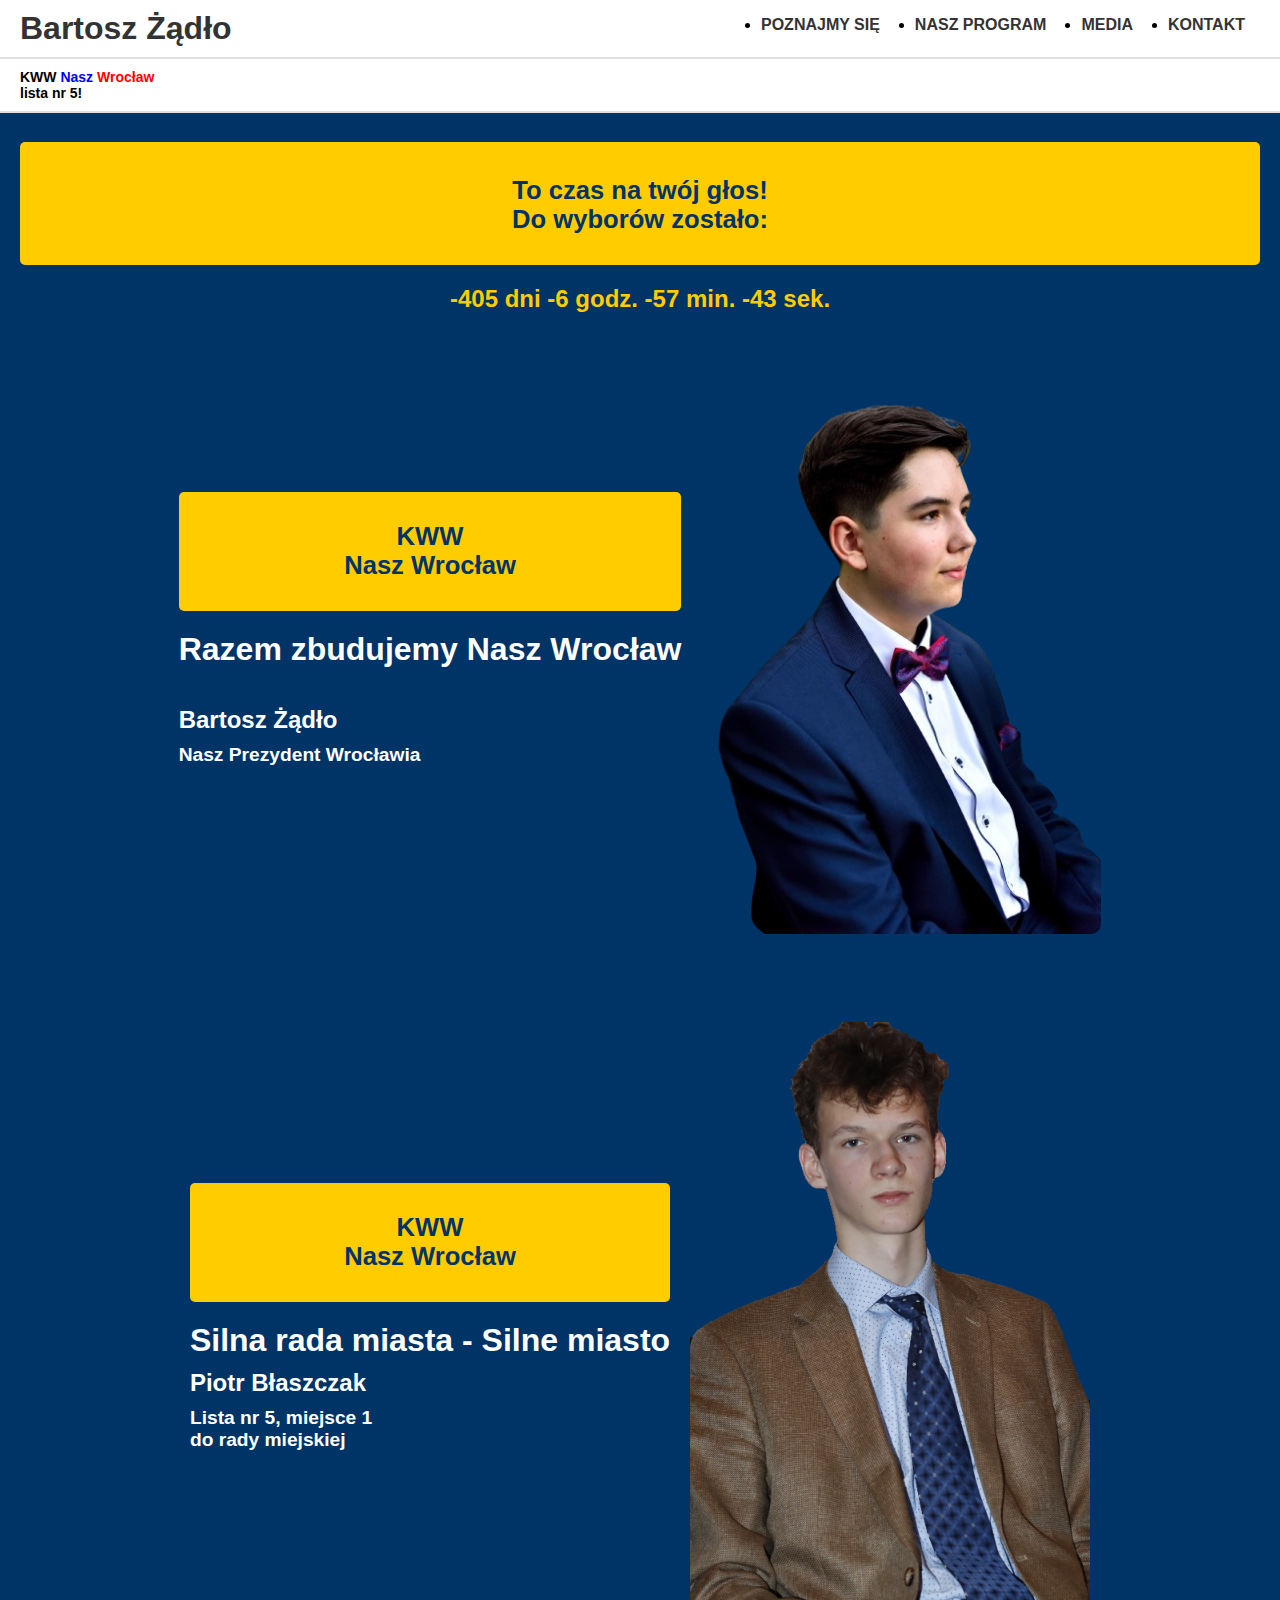
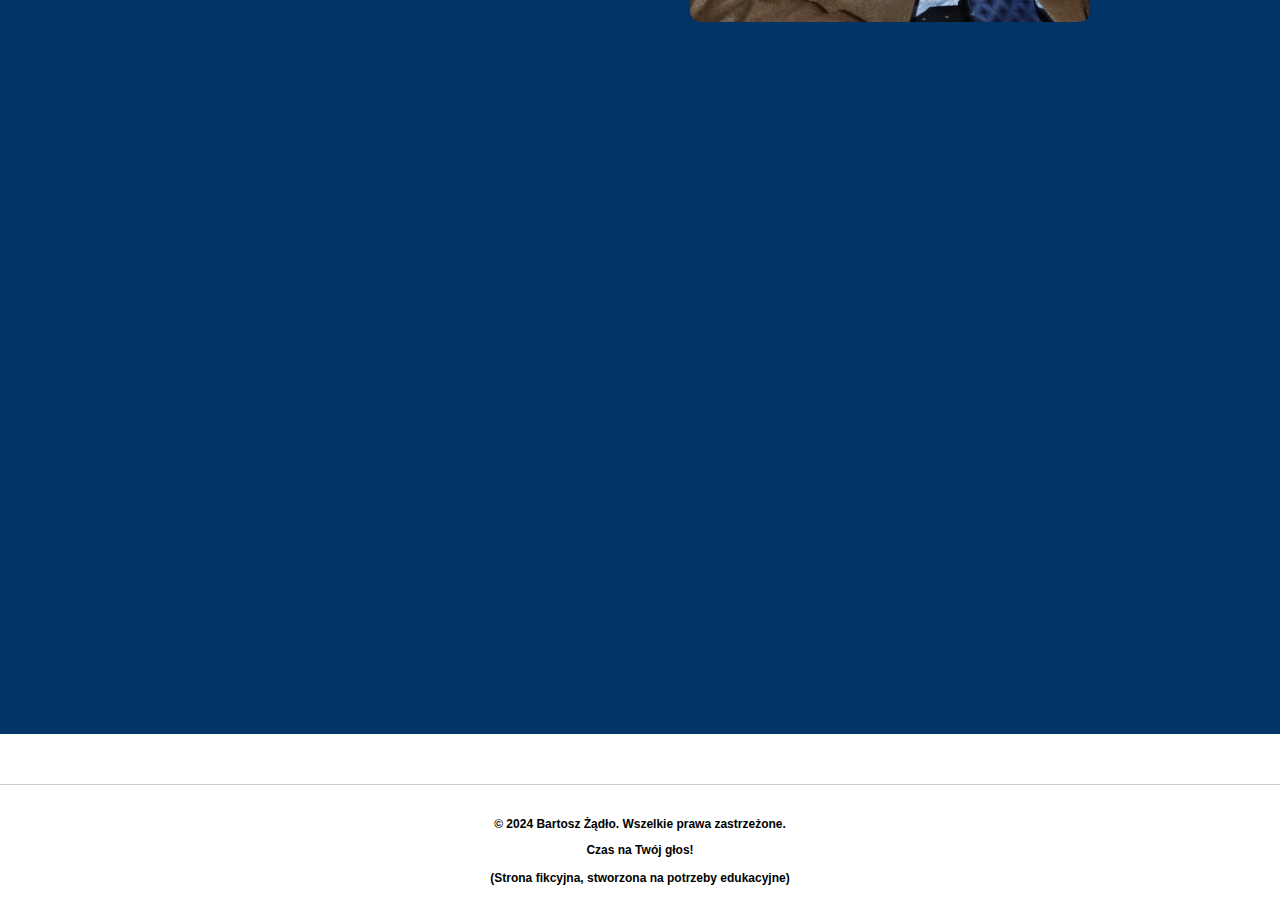
<file: index.html>
<!DOCTYPE html>
<!DOCTYPE html>
<html lang="pl">
<head>
    <meta charset="UTF-8">
    <meta name="viewport" content="width=device-width, initial-scale=1.0">
    <title>KWW Nasz Wrocław - Bartosz Żądło</title>
    <link rel="stylesheet" href="styles.css">
    <style>
        /* Dodatkowe style */
        .sub-heading {
            font-size: 14px;
            color: black;
            font-weight: bold; /* Pogrubienie */
            font-family: Arial, sans-serif; /* Ten sam font co inne */
            text-align: left; /* Wyrównanie do lewej */
        }

        .sub-heading span {
            color: blue; /* Kolorowanie "nasz" na niebiesko */
        }

        .sub-heading span:nth-child(2) {
            color: red; /* Kolorowanie "wrocław" na czerwono */
        }

       /* Styl dla stopki */
        .footer {
            text-align: center;
            margin-top: 50px;
            padding-top: 20px;
            border-top: 1px solid #ccc;
            font-size: 12px; /* Zmniejszenie rozmiaru napisu */
        }

        /* Styl dla zegara */
        .countdown {
            text-align: center;
            font-size: 24px; /* Zwiększenie rozmiaru zegara */
            font-weight: bold;
            margin-top: 20px;
        }

       
        }

        /* Nowy styl dla sekcji logo */
        .logo-section {
            display: flex;
            justify-content: flex-start; /* Wyrównanie do lewej */
            align-items: left;
            background-color: #fff;
            padding: 10px 20px; /* Dodanie paddingu */
            border-bottom: 2px solid #e0e0e0;
        }

        .logo-section p {
            margin: 0;
        }

        /* Zmniejszenie niebieskiego paska */
        .hero {
            background-color: #003366;
            color: #ffcc00;
            padding: 1px 20px; /* Zmniejszenie paddingu */
            text-align: center;
        }
    </style>
</head>
<body>
    <header>
        <h1><a href="index.html">Bartosz Żądło</a></h1>
        <nav>
            <ul>
                <li><a href="poznajmy-sie.html">POZNAJMY SIĘ</a></li>
             
                
                <li><a href="moj-program.html">NASZ PROGRAM</a></li>
                <li><a href="media.html">MEDIA</a></li>
                <li><a href="kontakt.html">KONTAKT</a></li>
            </ul>
        </nav>
    </header>
    <section class="logo-section">
        <p class="sub-heading">KWW <span>Nasz</span> <span>Wrocław</span> <br> lista nr 5!</p> <!-- Przeniesiony napis -->
    </section>
    <section class="hero">
        <p class="time-for-your-vote"> <p style="font-size: 28px"> <div class="party-logo"> <br> <strong>To czas na twój głos! <br> Do wyborów zostało: </strong> </p> </div> <!-- Przeniesiono napis "Czas na twój głos" -->
        <div class="countdown" id="countdown"></div> <!-- Przeniesiono zegar -->
    </section>
 
     

    <div class="banner">
        <div class="banner-content">
            <div class="text-content">
                <div class="party-logo">
                    <p>KWW <br> Nasz Wrocław</p>
                </div>
                <h1>Razem zbudujemy Nasz Wrocław</h1> <br>
                <h2>Bartosz Żądło</h2>
                <h3>Nasz Prezydent Wrocławia</h3>
            </div>
            <img src="ja15.png" alt="Bartosz Żądło" class="candidate-image">
        </div>

    <div class="banner">
        <div class="banner-content">
            <div class="text-content">
                <div class="party-logo">
                    <p>KWW<br>Nasz Wrocław</p>
                </div>
                <h1>Silna rada miasta - Silne miasto</h1>
                <h2>Piotr Błaszczak</h2>
                <h3>Lista nr 5, miejsce 1 <br> do rady miejskiej</h3>
            </div>
            <img src="piotr1.png" alt="piotrek" class="candidate-image">
        </div>
 <center> <iframe width="900" height="600" src="https://www.youtube.com/embed/hjpA2d6MG_E?si=1gkuvChxUgVocHGV" title="YouTube video player" frameborder="0" allow="accelerometer; autoplay; clipboard-write; encrypted-media; gyroscope; picture-in-picture; web-share" referrerpolicy="strict-origin-when-cross-origin" allowfullscreen></iframe>
        </div>
    </div>
    </div>
	


 	 <footer class="footer">
        <p>&copy; 2024 Bartosz Żądło. Wszelkie prawa zastrzeżone.</p>
        <p class="time-for-your-vote">Czas na Twój głos! <br> <br> (Strona fikcyjna, stworzona na potrzeby edukacyjne)</p>
    </footer>
	
    <script>
        document.addEventListener("DOMContentLoaded", function() {
            // Dodaj klasę fade-in po załadowaniu strony
            document.body.classList.add("fade-in");

            const links = document.querySelectorAll("nav a, header h1 a");

            links.forEach(link => {
                link.addEventListener("click", function(e) {
                    e.preventDefault();
                    const target = this.getAttribute("href");

                    document.body.classList.remove("fade-in");
                    document.body.classList.add("fade-out");

                    setTimeout(() => {
                        window.location.href = target;
                    }, 1000);  // 1 second transition
                });
            });

            // Zegar odliczający czas do 15 czerwca
            const countdownElement = document.getElementById("countdown");
            const electionDate = new Date("2025-06-15T00:00:00").getTime();

            const updateCountdown = () => {
                const now = new Date().getTime();
                const distance = electionDate - now;

                const days = Math.floor(distance / (1000 * 60 * 60 * 24));
                const hours = Math.floor((distance % (1000 * 60 * 60 * 24)) / (1000 * 60 * 60));
                const minutes = Math.floor((distance % (1000 * 60 * 60)) / (1000 * 60));
                const seconds = Math.floor((distance % (1000 * 60)) / 1000);

                countdownElement.innerHTML = `${days} dni ${hours} godz. ${minutes} min. ${seconds} sek.`;

                if (distance < 0) {
                    clearInterval(interval);
                    countdownElement.innerHTML = "Czas na twój głos.";
                }
            };

            updateCountdown(); // Wywołanie funkcji od razu
            const interval = setInterval(updateCountdown, 1000);
        });
    </script>
</body>
</html>
</file>
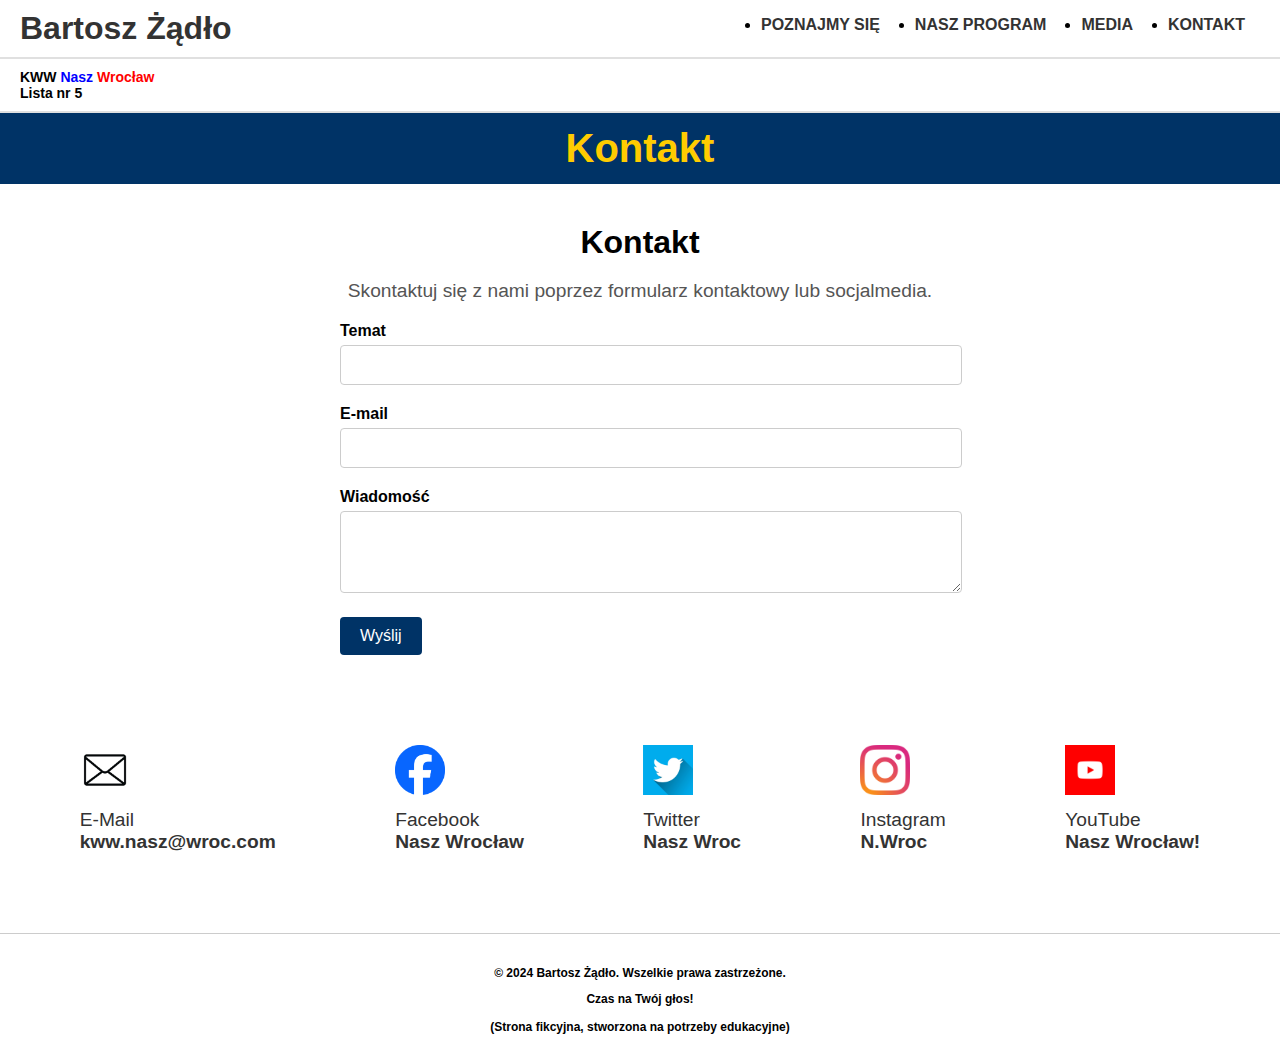
<file: kontakt.html>
<!DOCTYPE html>
<html lang="pl">
<head>
    <meta charset="UTF-8">
    <meta name="viewport" content="width=device-width, initial-scale=1.0">
    <title>Kontakt - Bartosz Żądło</title>
    <link rel="stylesheet" href="styles.css">
	<style>
	        /* Dodatkowe style */
        .sub-heading {
            font-size: 14px;
            color: black;
            font-weight: bold; /* Pogrubienie */
            font-family: Arial, sans-serif; /* Ten sam font co inne */
            text-align: left; /* Wyrównanie do lewej */
        }
        .sub-heading span {
            color: blue; /* Kolorowanie "nasz" na niebiesko */
        }

        .sub-heading span:nth-child(2) {
            color: red; /* Kolorowanie "wrocław" na czerwono */
        }
		
		 /* Styl dla stopki */
        .footer {
            text-align: center;
            margin-top: 50px;
            padding-top: 20px;
            border-top: 1px solid #ccc;
            font-size: 12px; /* Zmniejszenie rozmiaru napisu */
        }
		
		
		</style>
</head>
<body>
    <header>
        <h1><a href="index.html">Bartosz Żądło</a></h1>
        <nav>
            <ul>
                <li><a href="poznajmy-sie.html">POZNAJMY SIĘ</a></li>
              
                <li><a href="moj-program.html">NASZ PROGRAM</a></li>
                <li><a href="media.html">MEDIA</a></li>
                <li><a href="kontakt.html">KONTAKT</a></li>
            </ul>
        </nav>
    </header>
	<section class="logo-section">
        <p class="sub-heading"> KWW <span>Nasz</span> <span>Wrocław</span> <br> Lista nr 5</p>  <!-- Przeniesiony napis -->
    </section>
    <section class="hero">
        <h2>Kontakt</h2>
    </section>
    <section class="content">
        <h2>Kontakt</h2>
        <p>Skontaktuj się z nami poprzez formularz kontaktowy lub socjalmedia.</p>
        <form>
            <label for="subject">Temat</label>
            <input type="text" id="subject" name="subject" required>
            
            <label for="email">E-mail</label>
            <input type="email" id="email" name="email" required>
            
            <label for="message">Wiadomość</label>
            <textarea id="message" name="message" rows="4" required></textarea>
            
            <button type="submit">Wyślij</button>
        </form>
    </section>

  <div class="social-links">

            <div class="social-item">
                <a href="">
                    <img src="icons/email.png" alt="E-Mail Icon">
                    <p>E-Mail <br>  <strong> kww.nasz@wroc.com </strong></p>
                </a>
            </div>
            <div class="social-item">
                <a href="https://www.facebook.com" target="_blank">
                    <img src="icons/facebook.png" alt="Facebook Icon">
                    <p>Facebook <br> <strong> Nasz Wrocław </strong></p>
                </a>
            </div>
            <div class="social-item">
                <a href="https://twitter.com" target="_blank">
                    <img src="icons/twitter.png" alt="Twitter Icon">
                    <p>Twitter <br> <strong> Nasz Wroc </strong> </p>
                </a>
            </div>
            <div class="social-item">
                <a href="https://instagram.com" target="_blank">
                    <img src="icons/instagram.png" alt="Instagram Icon">
                    <p>Instagram <br> <strong> N.Wroc </strong> </p>
                </a>
            </div>
            <div class="social-item">
                <a href="https://www.youtube.com/channel/UCfsQt8oLs2sFSQKI7B8b0OQ" target="_blank">
                    <img src="icons/youtube.png" alt="YouTube Icon">
                    <p>YouTube <br> <strong> Nasz Wrocław! </strong> </p>
                </a>
            </div>
        </div>
    </section>
	
    	 <footer class="footer">
        <p>&copy; 2024 Bartosz Żądło. Wszelkie prawa zastrzeżone.</p>
        <p class="time-for-your-vote">Czas na Twój głos! <br> <br> (Strona fikcyjna, stworzona na potrzeby edukacyjne)</p>
    </footer>

    <script>
        document.addEventListener("DOMContentLoaded", function() {
            // Dodaj klasę fade-in po załadowaniu strony
            document.body.classList.add("fade-in");

            const links = document.querySelectorAll("nav a, header h1 a");

            links.forEach(link => {
                link.addEventListener("click", function(e) {
                    e.preventDefault();
                    const target = this.getAttribute("href");

                    document.body.classList.remove("fade-in");
                    document.body.classList.add("fade-out");

                    setTimeout(() => {
                        window.location.href = target;
                    }, 1000);  // 1 second transition
                });
            });
        });
    </script>
</body>
</html>
</file>
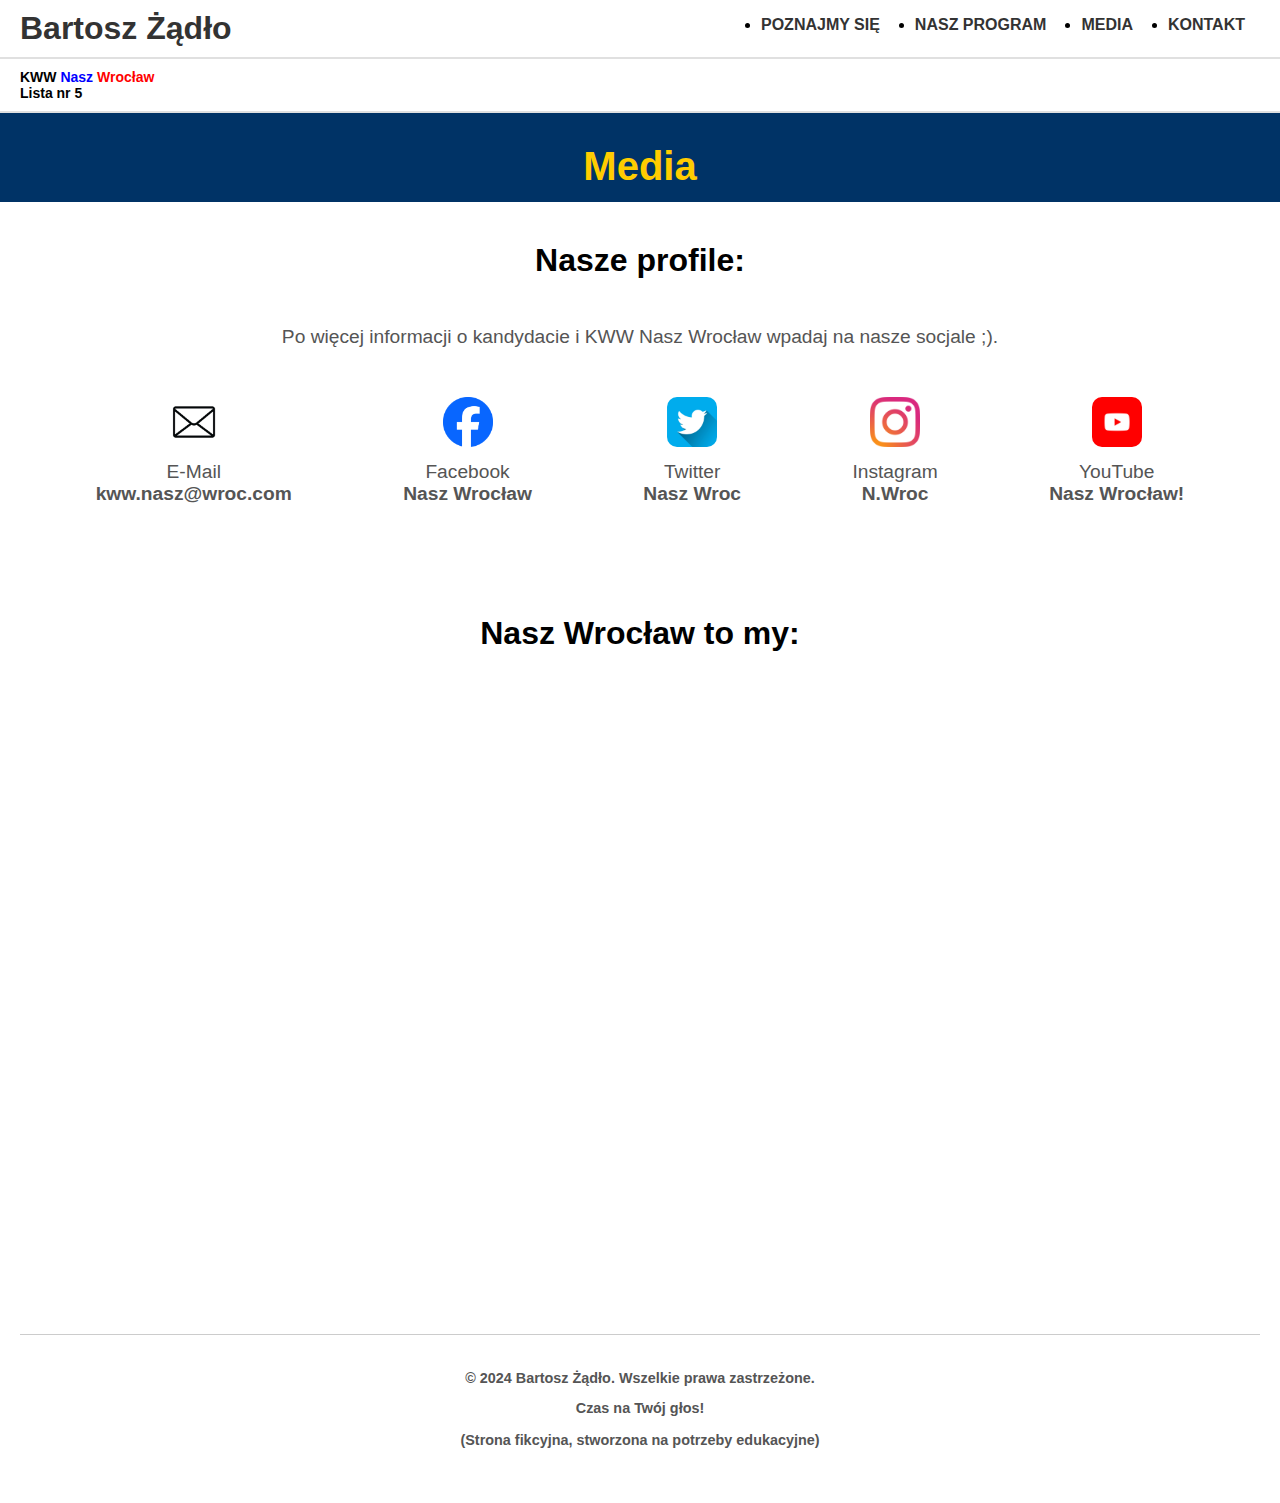
<file: media.html>
<!DOCTYPE html>
<html lang="pl">
<head>
    <meta charset="UTF-8">
    <meta name="viewport" content="width=device-width, initial-scale=1.0">
    <title>Media - Bartosz Żądło</title>
    <link rel="stylesheet" href="styles.css">
	<style>
	        /* Dodatkowe style */
        .sub-heading {
            font-size: 14px;
            color: black;
            font-weight: bold; /* Pogrubienie */
            font-family: Arial, sans-serif; /* Ten sam font co inne */
            text-align: left; /* Wyrównanie do lewej */
        }
        .sub-heading span {
            color: blue; /* Kolorowanie "nasz" na niebiesko */
        }

        .sub-heading span:nth-child(2) {
            color: red; /* Kolorowanie "wrocław" na czerwono */
        }
		
		 /* Styl dla stopki */
        .footer {
            text-align: center;
            margin-top: 50px;
            padding-top: 20px;
            border-top: 1px solid #ccc;
            font-size: 12px; /* Zmniejszenie rozmiaru napisu */
        }
		
		</style>
</head>
<body>
    <header>
        <h1><a href="index.html">Bartosz Żądło</a></h1>
        <nav>
            <ul>
                <li><a href="poznajmy-sie.html">POZNAJMY SIĘ</a></li>
               
                <li><a href="moj-program.html">NASZ PROGRAM</a></li>
                <li><a href="media.html">MEDIA</a></li>
                <li><a href="kontakt.html">KONTAKT</a></li>
            </ul>
        </nav>
    </header>
	<section class="logo-section">
        <p class="sub-heading"> KWW <span>Nasz</span> <span>Wrocław</span> <br> Lista nr 5</p>  <!-- Przeniesiony napis -->
    </section>
    <section class="hero"> <br>
        <h2>Media</h2>
    </section>
    <section class="content">
        <h2>Nasze profile:</h2> <br>
        <p>Po więcej informacji o kandydacie i KWW Nasz Wrocław wpadaj na nasze socjale ;).</p>
        <div class="social-links">

            <div class="social-item">
                <a href="">
                    <img src="icons/email.png" alt="E-Mail Icon">
                    <p>E-Mail <br>  <strong> kww.nasz@wroc.com </strong></p>
                </a>
            </div>
            <div class="social-item">
                <a href="https://www.facebook.com" target="_blank">
                    <img src="icons/facebook.png" alt="Facebook Icon">
                    <p>Facebook <br> <strong> Nasz Wrocław </strong></p>
                </a>
            </div>
            <div class="social-item">
                <a href="https://twitter.com" target="_blank">
                    <img src="icons/twitter.png" alt="Twitter Icon">
                    <p>Twitter <br> <strong> Nasz Wroc </strong> </p>
                </a>
            </div>
            <div class="social-item">
                <a href="https://instagram.com" target="_blank">
                    <img src="icons/instagram.png" alt="Instagram Icon">
                    <p>Instagram <br> <strong> N.Wroc </strong> </p>
                </a>
            </div>
            <div class="social-item">
                <a href="https://www.youtube.com/channel/UCfsQt8oLs2sFSQKI7B8b0OQ" target="_blank">
                    <img src="icons/youtube.png" alt="YouTube Icon">
                    <p>YouTube <br> <strong> Nasz Wrocław! </strong> </p>
                </a>
            </div>
        </div>
    </section>
    <section class="content">
        <h2><strong> Nasz Wrocław to my: </strong> </h2> <br>
<center> <iframe width="900" height="600" src="https://www.youtube.com/embed/hjpA2d6MG_E?si=1gkuvChxUgVocHGV" title="YouTube video player" frameborder="0" allow="accelerometer; autoplay; clipboard-write; encrypted-media; gyroscope; picture-in-picture; web-share" referrerpolicy="strict-origin-when-cross-origin" allowfullscreen></iframe>


	 <footer class="footer">
        <p>&copy; 2024 Bartosz Żądło. Wszelkie prawa zastrzeżone.</p>
        <p class="time-for-your-vote">Czas na Twój głos! <br> <br> (Strona fikcyjna, stworzona na potrzeby edukacyjne)</p>
    </footer>

    <script>
        document.addEventListener("DOMContentLoaded", function() {
            // Dodaj klasę fade-in po załadowaniu strony
            document.body.classList.add("fade-in");

            const links = document.querySelectorAll("nav a, header h1 a");

            links.forEach(link => {
                link.addEventListener("click", function(e) {
                    e.preventDefault();
                    const target = this.getAttribute("href");

                    document.body.classList.remove("fade-in");
                    document.body.classList.add("fade-out");

                    setTimeout(() => {
                        window.location.href = target;
                    }, 1000);  // 1 second transition
                });
            });
        });
    </script>
</body>
</html>
</file>
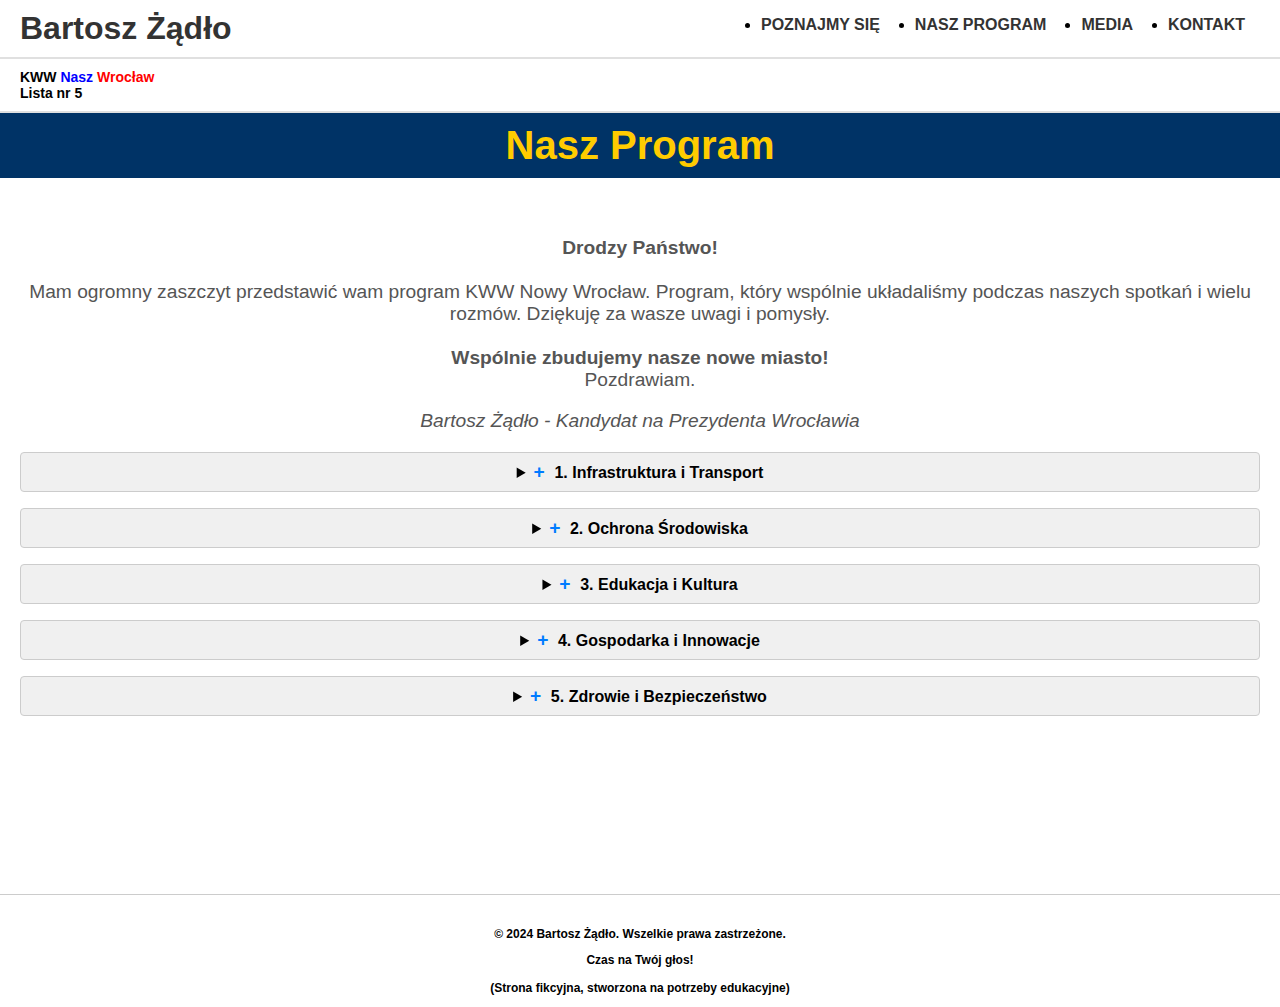
<file: moj-program.html>
<!DOCTYPE html>
<html lang="pl">
<head>
    <meta charset="UTF-8">
    <meta name="viewport" content="width=device-width, initial-scale=1.0">
    <title>Mój Program - Bartosz Żądło</title>
    <link rel="stylesheet" href="styles.css">
    <style>
        /* Dodatkowe style */
        .sub-heading {
            font-size: 14px;
            color: black;
            font-weight: bold; /* Pogrubienie */
            font-family: Arial, sans-serif; /* Ten sam font co inne */
            text-align: left; /* Wyrównanie do lewej */
        }

        .sub-heading span {
            color: blue; /* Kolorowanie "nasz" na niebiesko */
        }

        .sub-heading span:nth-child(2) {
            color: red; /* Kolorowanie "wrocław" na czerwono */
        }

        /* Styl dla stopki */
        .footer {
            text-align: center;
            margin-top: 50px;
            padding-top: 20px;
            border-top: 1px solid #ccc;
            font-size: 12px; /* Zmniejszenie rozmiaru napisu */
        }

      
        }

        /* Nowy styl dla sekcji logo */
        .logo-section {
            display: flex;
            justify-content: flex-start; /* Wyrównanie do lewej */
            align-items: left;
            background-color: #fff;
            padding: 10px 20px; /* Dodanie paddingu */
            border-bottom: 2px solid #e0e0e0;
        }

        .logo-section p {
            margin: 0;
        }

        /* Zmniejszenie niebieskiego paska */
        .hero {
            background-color: #003366;
            color: #ffcc00;
            padding: 10px 20px; /* Zmniejszenie paddingu */
            text-align: center;
        }

        /* Styl dla napisu w czerwonej ramce */
        .highlight-text {
            font-weight: bold;
            color: #33cc33; /* Kolor taki sam jak w zielonej ramce */
        }

        /* Styl dla podpisu */
        .signature {
            font-style: italic;
        }
    </style>
</head>
<body>
    <header>
        <h1><a href="index.html">Bartosz Żądło</a></h1>
        <nav>
            <ul>
                <li><a href="poznajmy-sie.html">POZNAJMY SIĘ</a></li>
              
                <li><a href="moj-program.html">NASZ PROGRAM</a></li>
                <li><a href="media.html">MEDIA</a></li>
                <li><a href="kontakt.html">KONTAKT</a></li>
            </ul>
        </nav>
    </header>
    <section class="logo-section">
        <p class="sub-heading">KWW <span>Nasz</span> <span>Wrocław</span> <br> Lista nr 5</p> <!-- Przeniesiony napis -->
    </section>
    <section class="hero">
        <h2>Nasz Program</h2>
    </section>
    <section class="content">
       <strong>  <p><span class="content">Drodzy Państwo!</span> <br> </strong>
        </br>
        Mam ogromny zaszczyt przedstawić wam program KWW Nowy Wrocław. Program, który wspólnie układaliśmy podczas naszych spotkań i wielu rozmów. Dziękuję za wasze uwagi i pomysły.<br> <strong> <br> Wspólnie zbudujemy nasze nowe miasto! </strong> <br> Pozdrawiam.</p>
        <p class="signature">Bartosz Żądło - Kandydat na Prezydenta Wrocławia</p>
        <details>
            <summary>1. Infrastruktura i Transport</summary>
            <div class="goal">Cel: Modernizacja infrastruktury miejskiej i usprawnienie transportu publicznego.</div>
            <ul>
                <li>Rozbudowa sieci tramwajowej: Zwiększenie liczby linii tramwajowych, szczególnie na obrzeżach miasta, aby zapewnić lepszy dostęp do centrum.</li>
                <li>Zintegrowany system transportowy: Wprowadzenie jednego biletu na wszystkie środki transportu miejskiego, w tym rowery miejskie i wypożyczalnie samochodów elektrycznych.</li>
                <li>Budowa nowych dróg i remont istniejących: Poprawa stanu dróg, budowa obwodnic i modernizacja głównych arterii komunikacyjnych.</li>
                <li>Inteligentne systemy zarządzania ruchem: Wprowadzenie inteligentnych sygnalizacji świetlnych oraz systemów informacyjnych dla kierowców i pasażerów.</li>
            </ul>
        </details>
        <details>
            <summary>2. Ochrona Środowiska</summary>
            <div class="goal">Cel: Wrocław jako zielone i ekologiczne miasto.</div>
            <ul>
                <li>Rozwój terenów zielonych: Zwiększenie liczby parków i skwerów oraz rewitalizacja istniejących.</li>
                <li>Programy edukacyjne: Kampanie promujące segregację odpadów, oszczędzanie wody i energii.</li>
                <li>Walka ze smogiem: Wsparcie dla wymiany pieców na ekologiczne, rozwój sieci ciepłowniczej oraz promocja transportu publicznego i rowerowego.</li>
                <li>Odnawialne źródła energii: Instalacja paneli fotowoltaicznych na budynkach publicznych i zachęty dla mieszkańców do korzystania z odnawialnych źródeł energii.</li>
            </ul>
        </details>
        <details>
            <summary>3. Edukacja i Kultura</summary>
            <div class="goal">Cel: Wysoka jakość edukacji oraz rozwój kulturalny mieszkańców.</div>
            <ul>
                <li>Nowoczesne szkoły i przedszkola: Budowa nowych placówek edukacyjnych, modernizacja istniejących oraz wyposażenie ich w nowoczesny sprzęt.</li>
                <li>Wsparcie dla nauczycieli: Podwyżki wynagrodzeń, programy szkoleniowe i granty na innowacyjne projekty edukacyjne.</li>
                <li>Rozwój instytucji kulturalnych: Wsparcie dla teatrów, muzeów i galerii sztuki oraz organizacja festiwali i wydarzeń kulturalnych.</li>
                <li>Promocja lokalnej kultury: Zachęty dla twórców lokalnych oraz promocja wrocławskich artystów na arenie krajowej i międzynarodowej.</li>
				<li>Porządek architektoniczny: Przywrócenie urzędu architekta miejskiego. Stworzenie planu zagospodarowania przestrzeni w mieście. KONIEC Z PATODEWELOPERKĄ!
            </ul>
        </details>
        <details>
            <summary>4. Gospodarka i Innowacje</summary>
            <div class="goal">Cel: Wzrost gospodarczy i rozwój technologiczny miasta.</div>
            <ul>
                <li>Wsparcie dla przedsiębiorców: Ulgi podatkowe dla nowych firm, wsparcie dla startupów i programy mentorowania.</li>
                <li>Centra innowacji: Tworzenie centrów technologicznych i inkubatorów przedsiębiorczości.</li>
                <li>Rozwój infrastruktury IT: Modernizacja sieci internetowej, wprowadzenie szybkiego Internetu w całym mieście.</li>
                <li>Zachęty dla inwestorów: Uproszczenie procedur administracyjnych i tworzenie przyjaznego klimatu inwestycyjnego.</li>
            </ul>
        </details>
        <details>
            <summary>5. Zdrowie i Bezpieczeństwo</summary>
            <div class="goal">Cel: Zdrowi i bezpieczni mieszkańcy.</div>
            <ul>
                <li>Rozbudowa infrastruktury zdrowotnej: Budowa nowych przychodni, modernizacja szpitali i zakup nowoczesnego sprzętu medycznego.</li>
                <li>Programy profilaktyczne: Kampanie zdrowotne, promowanie zdrowego stylu życia i regularnych badań profilaktycznych.</li>
                <li>Bezpieczeństwo publiczne: Wzmocnienie straży miejskiej, rozbudowa monitoringu miejskiego oraz programy edukacyjne dla dzieci i młodzieży dotyczące bezpieczeństwa.</li>
            </ul>
        </details>
    </section>
    <br>
    </br>
    <br>
    </br>


   	 <footer class="footer">
        <p>&copy; 2024 Bartosz Żądło. Wszelkie prawa zastrzeżone.</p>
        <p class="time-for-your-vote">Czas na Twój głos! <br> <br> (Strona fikcyjna, stworzona na potrzeby edukacyjne)</p>
    </footer>
	
	<script>
	 document.addEventListener("DOMContentLoaded", function() {
            // Dodaj klasę fade-in po załadowaniu strony
            document.body.classList.add("fade-in");

            const links = document.querySelectorAll("nav a, header h1 a");

            links.forEach(link => {
                link.addEventListener("click", function(e) {
                    e.preventDefault();
                    const target = this.getAttribute("href");

                    document.body.classList.remove("fade-in");
                    document.body.classList.add("fade-out");

                    setTimeout(() => {
                        window.location.href = target;
                    }, 1000);  // 1 second transition
                });
            });
        });
		
		</script>
</body>
</html>
</file>
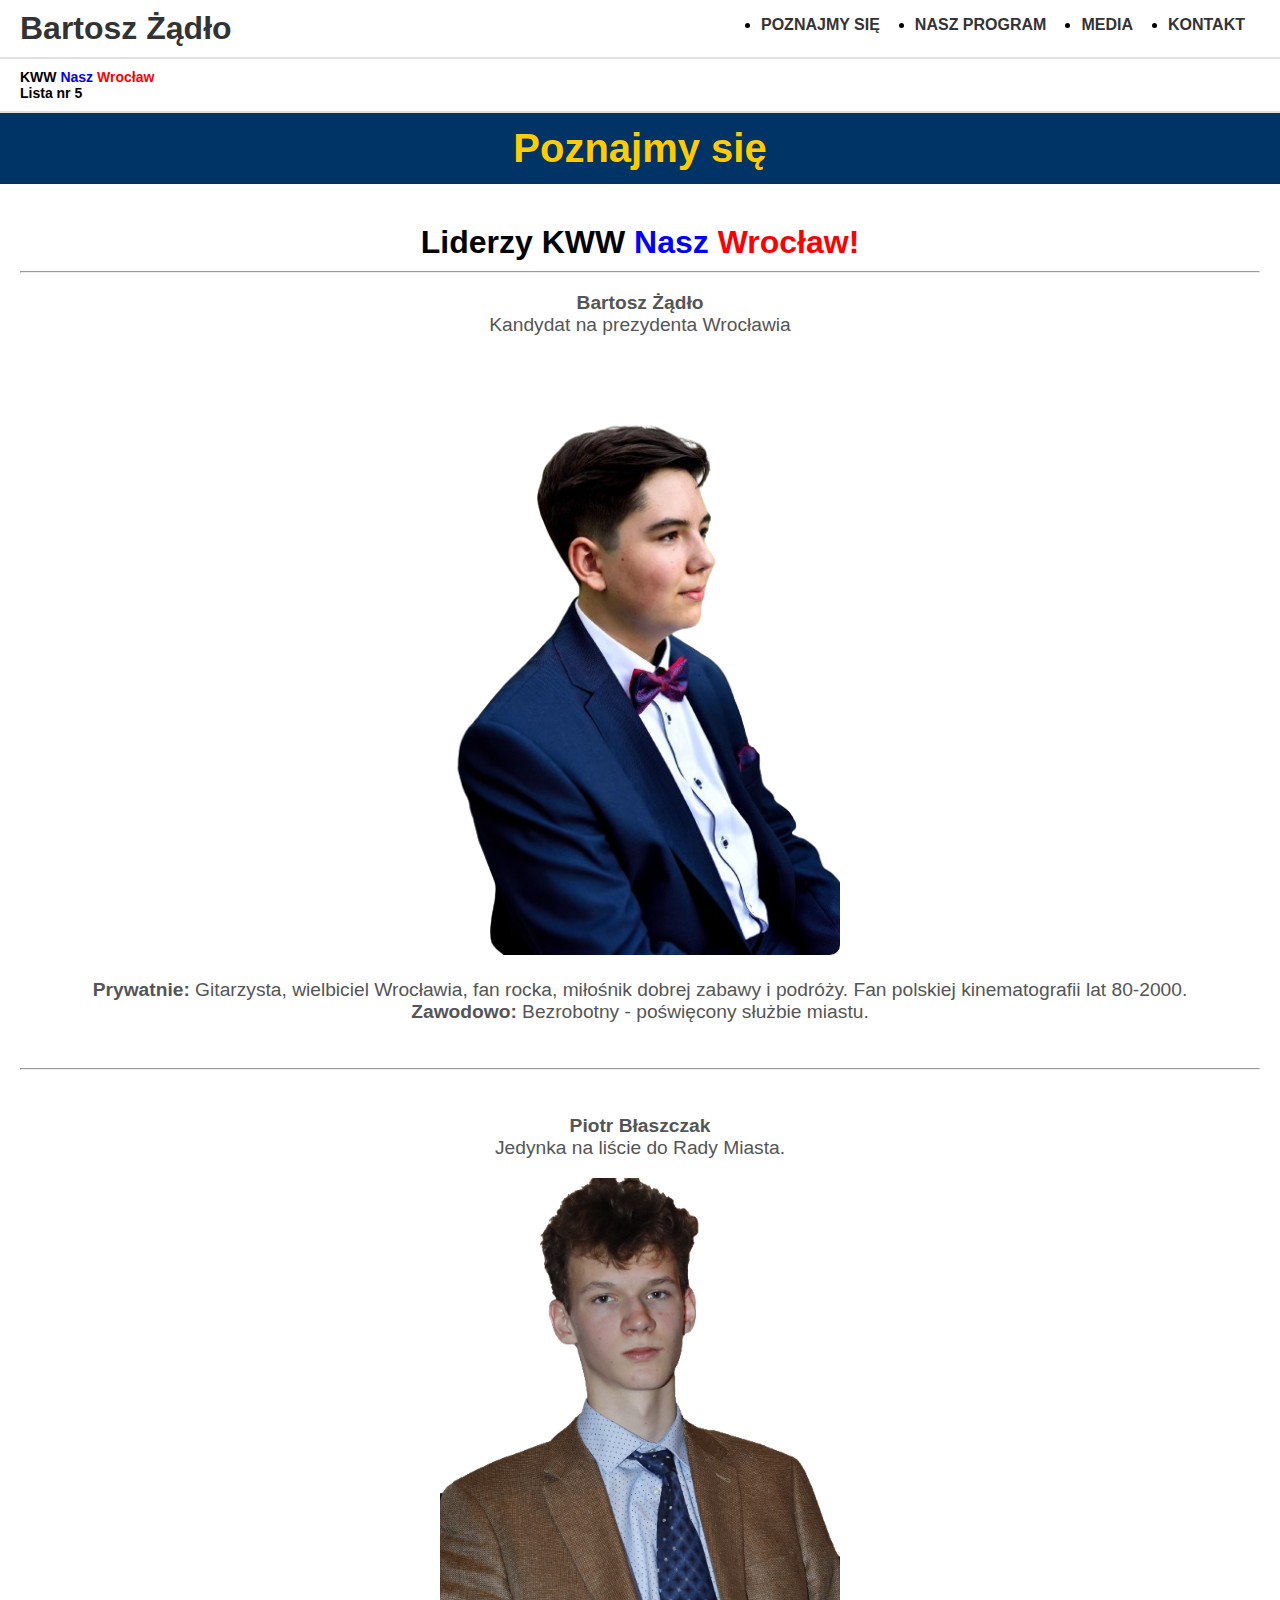
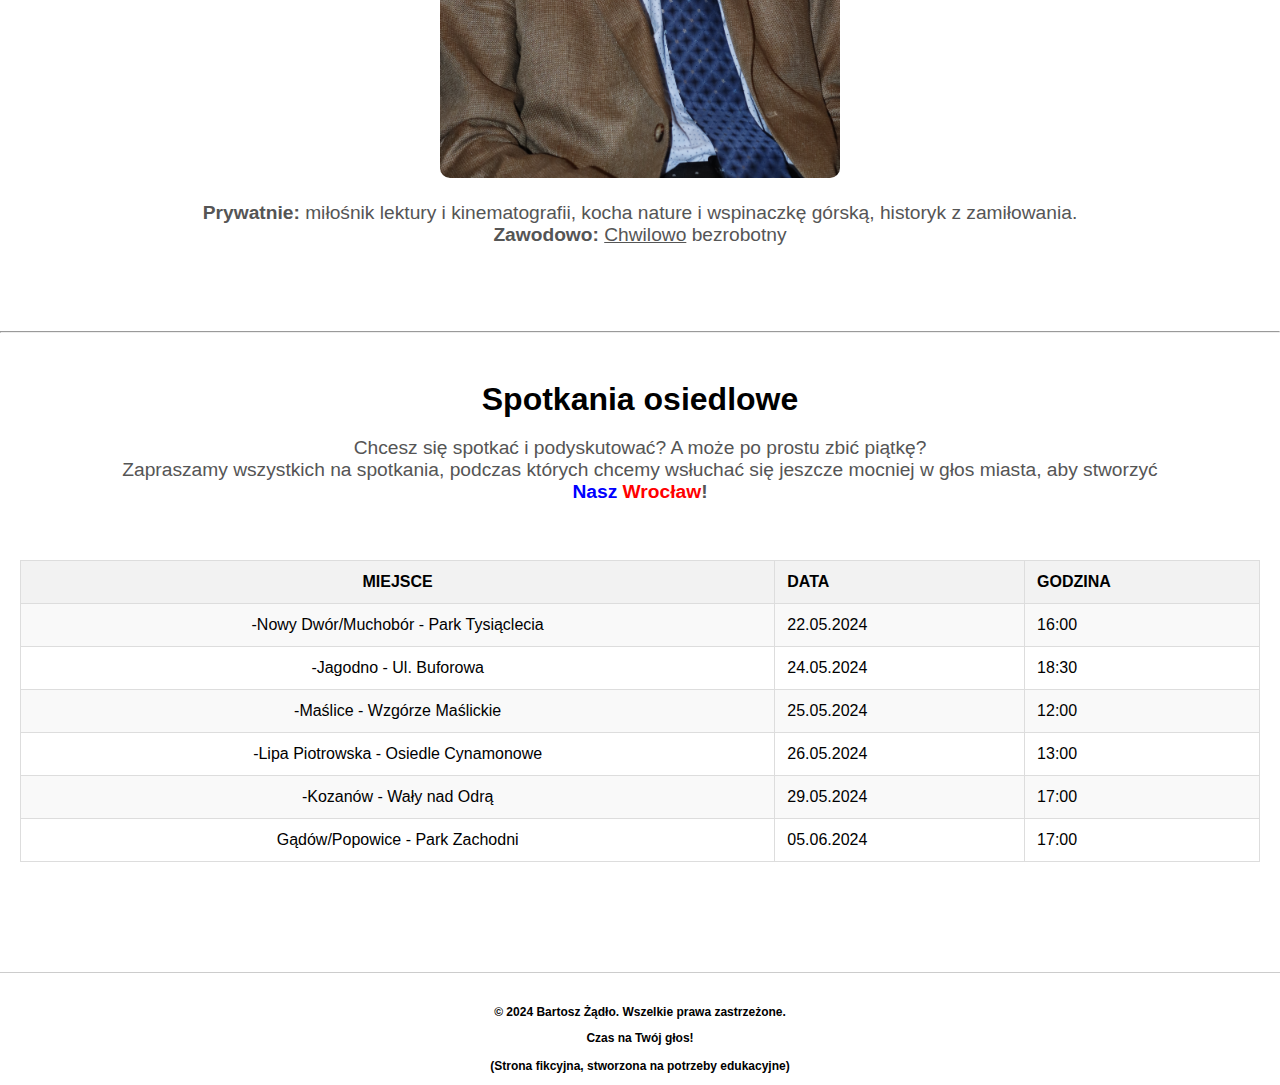
<file: poznajmy-sie.html>
<!DOCTYPE html>
<html lang="pl">
<head>
    <meta charset="UTF-8">
    <meta name="viewport" content="width=device-width, initial-scale=1.0">
    <title>Poznajmy się - Bartosz Żądło</title>
    <link rel="stylesheet" href="styles.css">
	<style>
	        /* Dodatkowe style */
        .sub-heading {
            font-size: 14px;
            color: black;
            font-weight: bold; /* Pogrubienie */
            font-family: Arial, sans-serif; /* Ten sam font co inne */
            text-align: left; /* Wyrównanie do lewej */
        }
        .sub-heading span {
            color: blue; /* Kolorowanie "nasz" na niebiesko */
        }

        .sub-heading span:nth-child(2) {
            color: red; /* Kolorowanie "wrocław" na czerwono */
			

        }
		
		 /* Styl dla stopki */
        .footer {
            text-align: center;
            margin-top: 50px;
            padding-top: 20px;
            border-top: 1px solid #ccc;
            font-size: 12px; /* Zmniejszenie rozmiaru napisu */
        }
		
		
		        /* Stylowanie tabelki */
        table {
            width: 100%;
            border-collapse: collapse;
            margin: 20px 0;
            font-family: Arial, sans-serif;
        }
        table, th, td {
            border: 1px solid #ddd;
        }
        th, td {
            padding: 12px;
            text-align: left;
        }
        th {
            background-color: #f2f2f2;
        }
        tr:nth-child(even) {
            background-color: #f9f9f9;
        }
		
 </style>
</head>
<body>
    <header>
        <h1><a href="index.html">Bartosz Żądło</a></h1>
        <nav>
            <ul>
                <li><a href="poznajmy-sie.html">POZNAJMY SIĘ</a></li>
             
                <li><a href="moj-program.html">NASZ PROGRAM</a></li>
                <li><a href="media.html">MEDIA</a></li>
                <li><a href="kontakt.html">KONTAKT</a></li>
            </ul>
        </nav>
    </header>
    <section class="logo-section">
        <p class="sub-heading">KWW <span>Nasz</span> <span>Wrocław</span> <br> Lista nr 5</p> <!-- Przeniesiony napis -->
    </section>

    <section class="hero">
        <h2>Poznajmy się</h2>
    </section>
	<section class="content">
        <h2> Liderzy KWW <span style="color: blue"> Nasz </span> <span style="color: red"> Wrocław!</h2> </span>
		<hr>
        <p> <strong> Bartosz Żądło </strong> <br> Kandydat na prezydenta Wrocławia </p>
        <div class="image-container">
            <img src="ja15.png" alt="Opis zdjęcia" width="400" height="500">
			<p> <strong>Prywatnie: </strong> Gitarzysta, wielbiciel Wrocławia, fan rocka, miłośnik dobrej zabawy i podróży. Fan polskiej kinematografii lat 80-2000. <br> <strong> Zawodowo:</strong> Bezrobotny - poświęcony służbie miastu. </p>
			<br>
			<hr>
			
			<br>
			<p> <strong>Piotr Błaszczak </strong> <br> Jedynka na liście do Rady Miasta. </p>
			<img src="piotr1.png" alt="Opis zdjęcia" width="400" height="500">
			<p> <strong> Prywatnie: </strong> miłośnik lektury i kinematografii, kocha nature i wspinaczkę górską, historyk z zamiłowania. <br> <strong> Zawodowo: </strong> <u>Chwilowo</u> bezrobotny	</p> <br>
			
        </div>
		
		
		
    </section>
	<hr>
   <section class="content">
        <h2>Spotkania osiedlowe</h2>
        <p>Chcesz się spotkać i podyskutować? A może po prostu zbić piątkę?<br> Zapraszamy wszystkich na spotkania, podczas których chcemy wsłuchać się jeszcze mocniej w głos miasta, aby stworzyć<br><strong> <span style="color: Blue">Nasz</span> <span style="color: red">Wrocław</span>!</p><br></strong>
        <table>
            <tr>
                <th><center>MIEJSCE</th>
                <th>DATA</th>
                <th>GODZINA</th>
            </tr>
            <tr>
                <td><center>-Nowy Dwór/Muchobór - Park Tysiąclecia </td>
                <td>22.05.2024</td>
                <td>16:00</td>
            </tr>
            <tr>
                <td><center>-Jagodno - Ul. Buforowa</td>
                <td>24.05.2024</td>
                <td>18:30</td>
            </tr>
            <tr>
                <td><center>-Maślice - Wzgórze Maślickie</td>
                <td>25.05.2024</td>
                <td>12:00</td>
            </tr>
			 <tr>
                <td><center>-Lipa Piotrowska - Osiedle Cynamonowe</td>
                <td>26.05.2024</td>
                <td>13:00</td>
            </tr>
			 <tr>
                <td><center>-Kozanów - Wały nad Odrą</td>
                <td>29.05.2024</td>
                <td>17:00</td>
            </tr>
			 <tr>
                <td><center>Gądów/Popowice - Park Zachodni</td>
                <td>05.06.2024</td>
                <td>17:00</td>
            </tr>
        </table>
    </section>

    <footer class="footer">
        <p>&copy; 2024 Bartosz Żądło. Wszelkie prawa zastrzeżone.</p>
        <p class="time-for-your-vote">Czas na Twój głos! <br> <br> (Strona fikcyjna, stworzona na potrzeby edukacyjne)</p>
    </footer>

    <script>
        document.addEventListener("DOMContentLoaded", function() {
            document.body.classList.add("fade-in");

            const links = document.querySelectorAll("nav a, header h1 a");

            links.forEach(link => {
                link.addEventListener("click", function(e) {
                    e.preventDefault();
                    const target = this.getAttribute("href");

                    document.body.classList.remove("fade-in");
                    document.body.classList.add("fade-out");

                    setTimeout(() => {
                        window.location.href = target;
                    }, 1000);
                });
            });
        });
    </script>
</body>
</html>
</file>
<file: styles.css>
body {
    font-family: Arial, sans-serif;
    margin: 0;
    padding: 0;
    box-sizing: border-box;
    opacity: 0;
    transition: opacity 1s ease-in-out;
}

.fade-in {
    opacity: 1;
}

.fade-out {
    opacity: 0;
}

header {
    background-color: #fff;
    padding: 10px 20px;
    display: flex;
    justify-content: space-between;
    align-items: center;
    border-bottom: 2px solid #e0e0e0;
}

header h1 {
    margin: 0;
}

header h1 a {
    text-decoration: none;
    color: #333;
}

nav ul {
    list-style: none;
    margin: 0;
    padding: 0;
    display: flex;
}

nav li {
    margin: 0 15px;
}

nav a {
    text-decoration: none;
    color: #333;
    font-weight: bold;
    transition: transform 0.3s;
}

nav a:hover {
    transform: scale(1.1);
}

.hero {
    background-color: #003366;
    color: #ffcc00;
    padding: 13px 100px; /* Zmniejszenie paddingu */
    text-align: center;
}

.hero h2 {
    margin: 0;
    font-size: 2.5em;
}

.content {
    padding: 40px 20px;
    text-align: center;
}

.content img {
    max-width: 100%;
    height: auto;
    border-radius: 10px;
}

.content h2 {
    font-size: 2em;
    margin-top: 0;
}

.content p {
    font-size: 1.2em;
    color: #555;
}

form {
    max-width: 600px;
    margin: 20px auto;
    text-align: left;
}

label {
    display: block;
    margin-bottom: 5px;
    font-weight: bold;
}

input, textarea {
    width: 100%;
    padding: 10px;
    margin-bottom: 20px;
    border: 1px solid #ccc;
    border-radius: 4px;
    font-size: 1em;
}

button {
    background-color: #003366;
    color: white;
    padding: 10px 20px;
    border: none;
    border-radius: 4px;
    cursor: pointer;
    font-size: 1em;
}

button:hover {
    background-color: #002244;
}

.footer p {
    font-weight: bold;
}

/* Stylowanie rozwijanych sekcji */
details {
    margin-bottom: 1em;
}

summary {
    font-weight: bold;
    cursor: pointer;
    padding: 0.5em;
    background-color: #f0f0f0;
    border: 1px solid #ccc;
    border-radius: 4px;
}

details[open] summary {
    background-color: #e0e0e0;
}

summary::-webkit-details-marker {
    display: none;
}

details > ul {
    margin: 0;
    padding: 0.5em 1em;
    list-style-type: none;
    border-left: 2px solid #007bff;
}

ul li {
    margin-bottom: 0.5em;
    list-style-type: disc;
    margin-left: 20px;
}

summary:before {
    content: '\002B';
    font-size: 1.2em;
    margin-right: 0.5em;
    color: #007bff;
}

details[open] summary:before {
    content: '\2212';
}

details .goal {
    font-weight: bold;
    margin-bottom: 0.5em;
}

/* Nowy styl dla sekcji logo */
.logo-section {
    display: flex;
    justify-content: flex-start; /* Wyrównanie do lewej */
    align-items: center;
    background-color: #fff;
    padding: 10px 20px; /* Dodanie paddingu */
    border-bottom: 2px solid #e0e0e0;
}

.logo-section p {
    margin: 0;
}

/* Stylowanie linków do mediów społecznościowych */
.social-links {
    display: flex;
    justify-content: space-around;
    flex-wrap: wrap;
    padding: 20px;
}

.social-item {
    display: flex;
    flex-direction: column;
    align-items: center;
    margin: 10px;
    text-decoration: none;
    color: #333;
    transition: transform 0.3s;
}

.social-item img {
    width: 50px;
    height: 50px;
    margin-bottom: 10px;
}

.social-item p {
    margin: 0;
    font-size: 1.2em;
}

.social-item:hover {
    transform: scale(1.1);
}

.social-item a {
    text-decoration: none;
    color: inherit;
}
body {
    font-family: Arial, sans-serif;
    margin: 0;
    padding: 0;
    box-sizing: border-box;
}

.banner {
    background-color: #003366; /* Użycie ładnego koloru niebieskiego */
    color: #ffffff;
    padding: 20px;
    display: flex;
    flex-direction: column;
    align-items: left;
    height: 220vh;
    margin-bottom: 0px; /* Dodanie odstępu między banerami */
}

.banner-content {
    display: flex;
    align-items: center;
    max-width: 1200px;
    margin: auto;
}

.candidate-image {
    max-width: 400px;
    height: auto;
    border-radius: 10px;
    margin-left: 20px;
}

.text-content {
    text-align: left;
    max-width: 600px;
}

.party-logo {
    background-color: #ffcc00; /* Żółte tło dla logotypu partii */
    color: #003366;
    padding: 5px;
    font-weight: bold;
    border-radius: 5px;
    margin-bottom: 20px;
    text-align: center;
    font-size: 1.6em;
 


   

}

h1 {
    font-size: 2em;
    margin: 10px 0;
}

h2 {
    font-size: 1.5em;
    margin: 10px 0;
}

h3 {
    font-size: 1.2em;
    margin: 10px 0;
}

.building-image-container {
    width: 100%;
    text-align: center;
    margin-top: 20px;
}

.building-image {
    width: 100%;
    height: auto;
    max-height: 400px;
    object-fit: cover;
}
</file>
